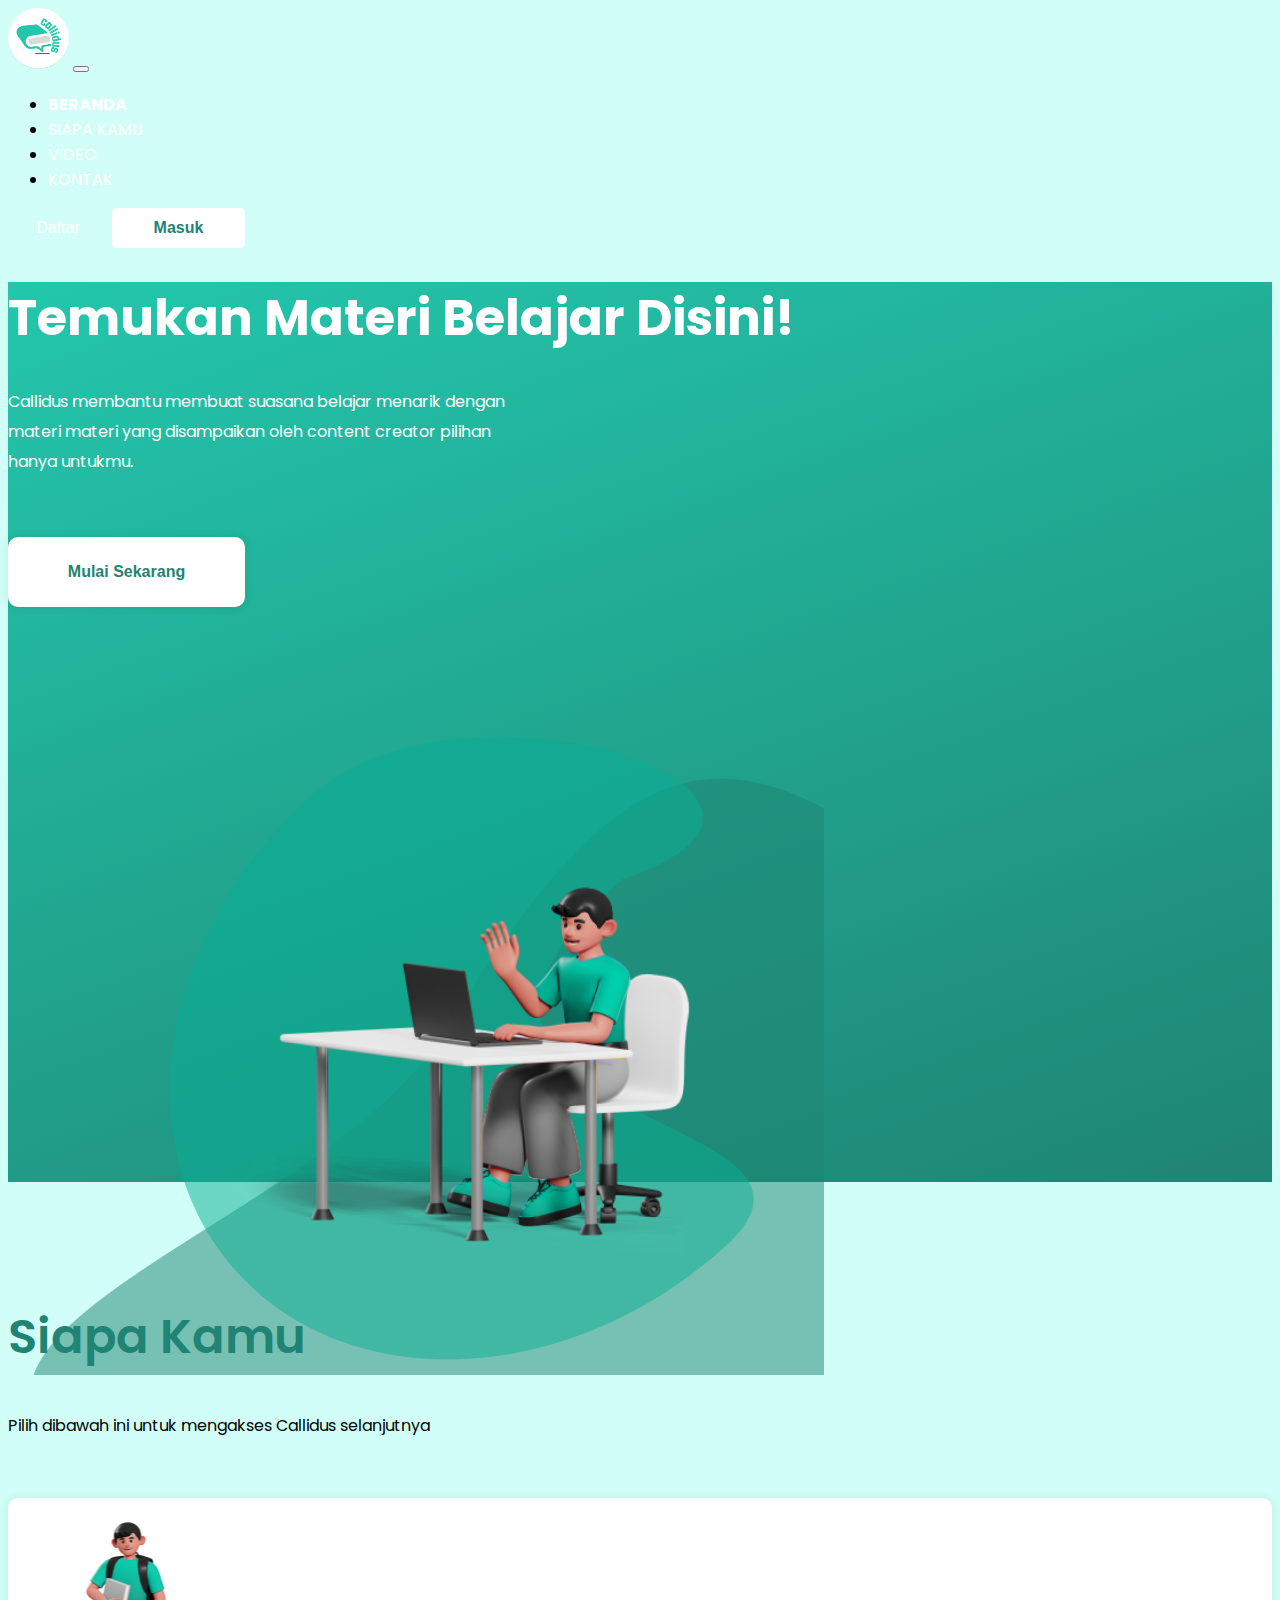
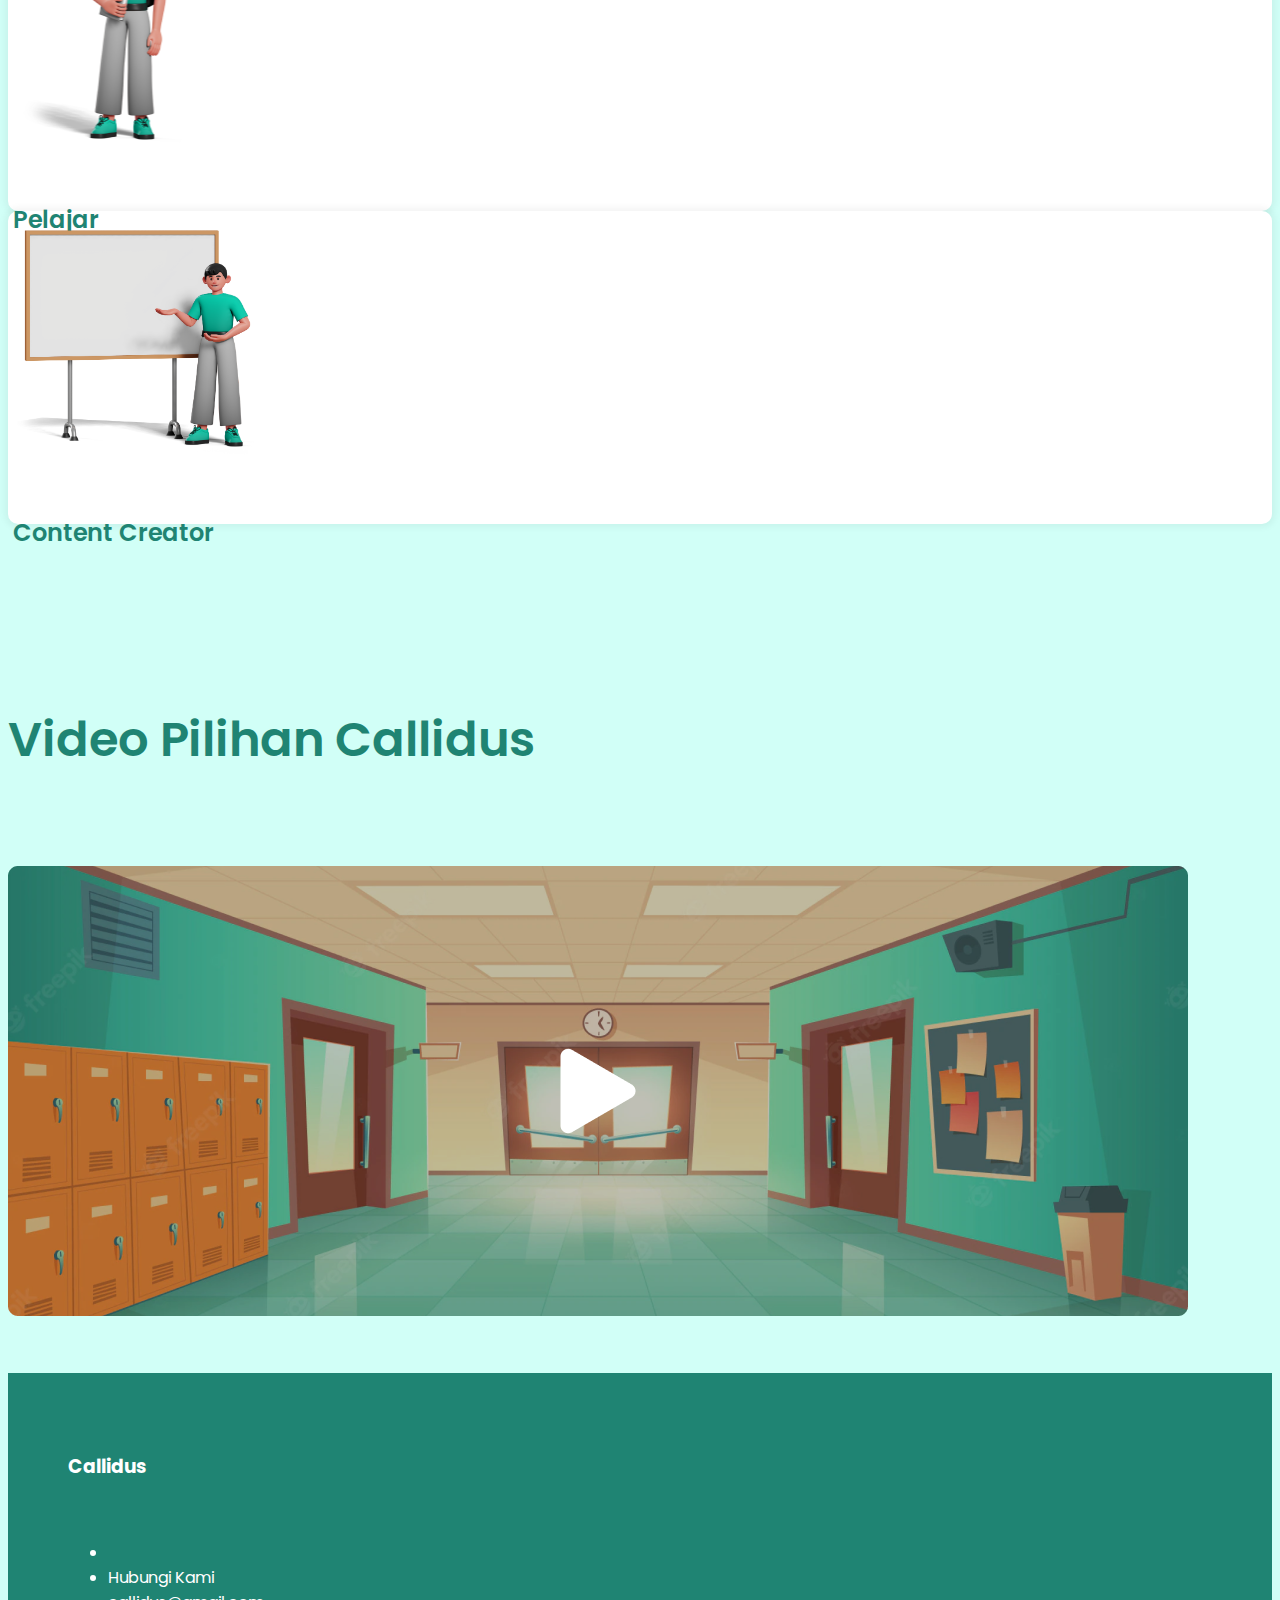
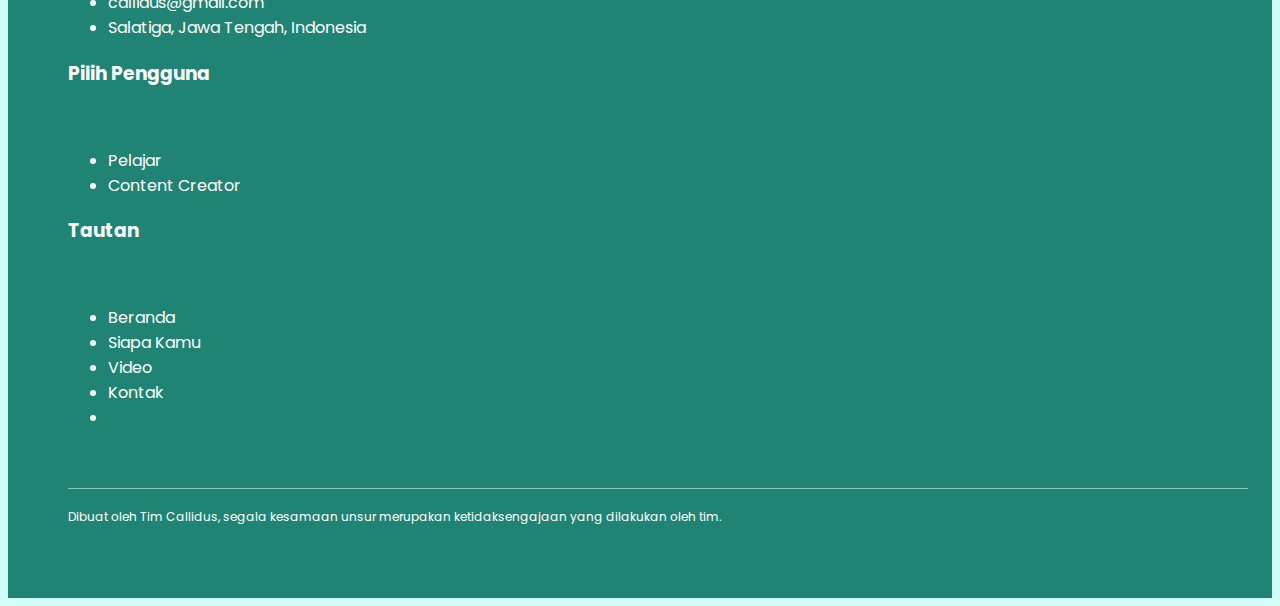
<file: index.html>
<!doctype html>
<html lang="en">
  <head>
    <!-- Required meta tags -->
    <meta charset="utf-8">
    <meta name="viewport" content="width=device-width, initial-scale=1">

    <!-- Bootstrap CSS -->
    <link href="https://cdn.jsdelivr.net/npm/bootstrap@5.0.2/dist/css/bootstrap.min.css" rel="stylesheet" integrity="sha384-EVSTQN3/azprG1Anm3QDgpJLIm9Nao0Yz1ztcQTwFspd3yD65VohhpuuCOmLASjC" crossorigin="anonymous">

    <!-- font -->
    <link rel="preconnect" href="https://fonts.googleapis.com">
    <link rel="preconnect" href="https://fonts.gstatic.com" crossorigin>
    <link href="https://fonts.googleapis.com/css2?family=Poppins:wght@400;500;600;700&display=swap" rel="stylesheet">
    <link rel="stylesheet" href="css/style.css">
    <link rel="stylesheet" href="css/responsive.css">

    <title>Callidus</title>

    <!-- icon -->
    <link rel="icon" href="scr/Callidus.png" type="image/x-icon">

  </head>
  <body>
    
    <!-- navbar -->
    <nav class="navbar navbar-expand-lg bg-transparent position-fixed w-100">
      <div class="container">
        <a class="navbar-brand" href="#">
          <img src="scr/Callidus.png" alt="" width="61" height="61">
        </a>
        <button class="navbar-toggler" type="button" data-bs-toggle="collapse" data-bs-target="#navbarNav" aria-controls="navbarNav" aria-expanded="false" aria-label="Toggle navigation">
          <span class="navbar-toggler-icon"></span>
        </button>
        <div class="collapse navbar-collapse" id="navbarNav">
          <ul class="navbar-nav mx-auto">
            <li class="nav- mx-2">
              <a class="nav-link active" aria-current="page" href="#">BERANDA</a>
            </li>
            <li class="nav- mx-2">
              <a class="nav-link" href="#">SIAPA KAMU</a>
            </li>
            <li class="nav- mx-2">
              <a class="nav-link" href="#">VIDEO</a>
            </li>
            <li class="nav- mx-2">
              <a class="nav-link" href="#">KONTAK</a>
            </li>
          </ul>    
          <div class="#">
            <button class="button-primary">Daftar</button>
            <button class="button-secondary">Masuk</button>
          </div>
        </div>
      </div>
    </nav>

    <!-- akhir navbar -->

    
    <!-- hero section -->
    <section id="hero">
      <div class="container h-100">
        <div class="row h-100">
          <div class="col-md-6 hero-tagline my-auto">
            <h1>Temukan Materi Belajar Disini!</h1>
            <p><span class="fw-bold">Callidus</span> membantu membuat suasana belajar menarik dengan materi materi yang disampaikan oleh content creator pilihan hanya untukmu.</p>
            <button class="button-lg-primary">Mulai Sekarang</button>
          </div>
        </div>

        <img src="scr/beranda.png" alt="" class="position-absolute end-0 bottom-0 top-0 img-hero" width="816" height="768">
      </div>
    </section>
    <!-- akhir hero section -->

    <!-- awal siapa kamu -->

    <section id="siapa_kamu">
      <div class="container">
        <div class="row">
          <div class="col-12 text-center">
            <h2>Siapa Kamu</h2>
            <span class="sub-title">Pilih dibawah ini untuk mengakses Callidus selanjutnya</span>
          </div>
        </div>
        <div class="row text-center card-pilihan ">
          <div class="col-md-1"></div>
          <div class="col-md-5">
            <div class="card-pelajar">
              <a href="pelajar.html">
              <div class="img">                
                <img src="scr/Pelajar.png" alt="" width="211" height="250">
              </div>
                <h4>Pelajar</h4>
              </a>
            </div>
          </div>
          <div class="col-md-5">
            <div class="card-cc">
              <div class="img">
                <img src="scr/Content Creator.png" alt="" width="250" height="250">
              </div>
              <h4>Content Creator</h4>
          </div>
          </div>
          <div class="col-md-1">   
          </div>
        </div>
      </div>
    </section>

    <!-- akhir siapa kamu -->

    <!-- awal video -->
    <section id="video">
      <div class="container">
        <div class="row">
          <div class="col-12 text-center">
            <h2>Video Pilihan Callidus</h2>
          </div>
        </div>
        <div class="row video_main pt-5">
          <img src="scr/video.png"alt="" >
        </div>
      </div>
    </section>
    <!-- akhir video -->

    <!-- awal footer -->
    <section id="footer">
      <div class="container">
        <div class="row">
          <div class="col-md-4">
            <!--Column1-->
              <h3>Callidus</h3>
              <br>
              <ul class="list-unstyled">
                <li><a href="#"></a></li>
                <li><a href="#">Hubungi Kami</a></li>
                <li><a href="#">callidus@gmail.com</a></li>
                <li><a href="#">Salatiga, Jawa Tengah, Indonesia</a></li>
              </ul>
          </div>
          <div class="col-md-4 ">
            <!--Column2-->
              <h3>Pilih Pengguna</h3>
              <br>
              <ul class="list-unstyled">
                <li><a href="#">Pelajar</a></li>
                <li><a href="#">Content Creator</a></li>
              </ul>
          </div>
          <div class="col-md-4 ">
            <!--Column3-->
              <h3>Tautan</h3>
              <br>
              <ul class="list-unstyled">
                <li><a href="#">Beranda</a></li>
                <li><a href="#">Siapa Kamu</a></li>
                <li><a href="#">Video</a></li>
                <li><a href="#">Kontak</a></li>
                <li>
                  <a href="#"></a>
                </li>
              </ul>
          </div>
        </div>
      <div class="row">
        <div class="col-md-12 copy text-center">
          <br>
          <img src="scr/line.png" alt="">
          <span class="bottom"><p class="text-center">Dibuat oleh Tim Callidus, segala kesamaan unsur merupakan ketidaksengajaan yang dilakukan oleh tim.</p></span>
        </div>
      </div>
      </div>
    </section>
    <!-- akhir footer -->


    <script src="js/script.js"></script>
    <!-- Option 1: Bootstrap Bundle with Popper -->
    <script src="https://cdn.jsdelivr.net/npm/bootstrap@5.0.2/dist/js/bootstrap.bundle.min.js" integrity="sha384-MrcW6ZMFYlzcLA8Nl+NtUVF0sA7MsXsP1UyJoMp4YLEuNSfAP+JcXn/tWtIaxVXM" crossorigin="anonymous"></script>

  </body>
</html>
</file>
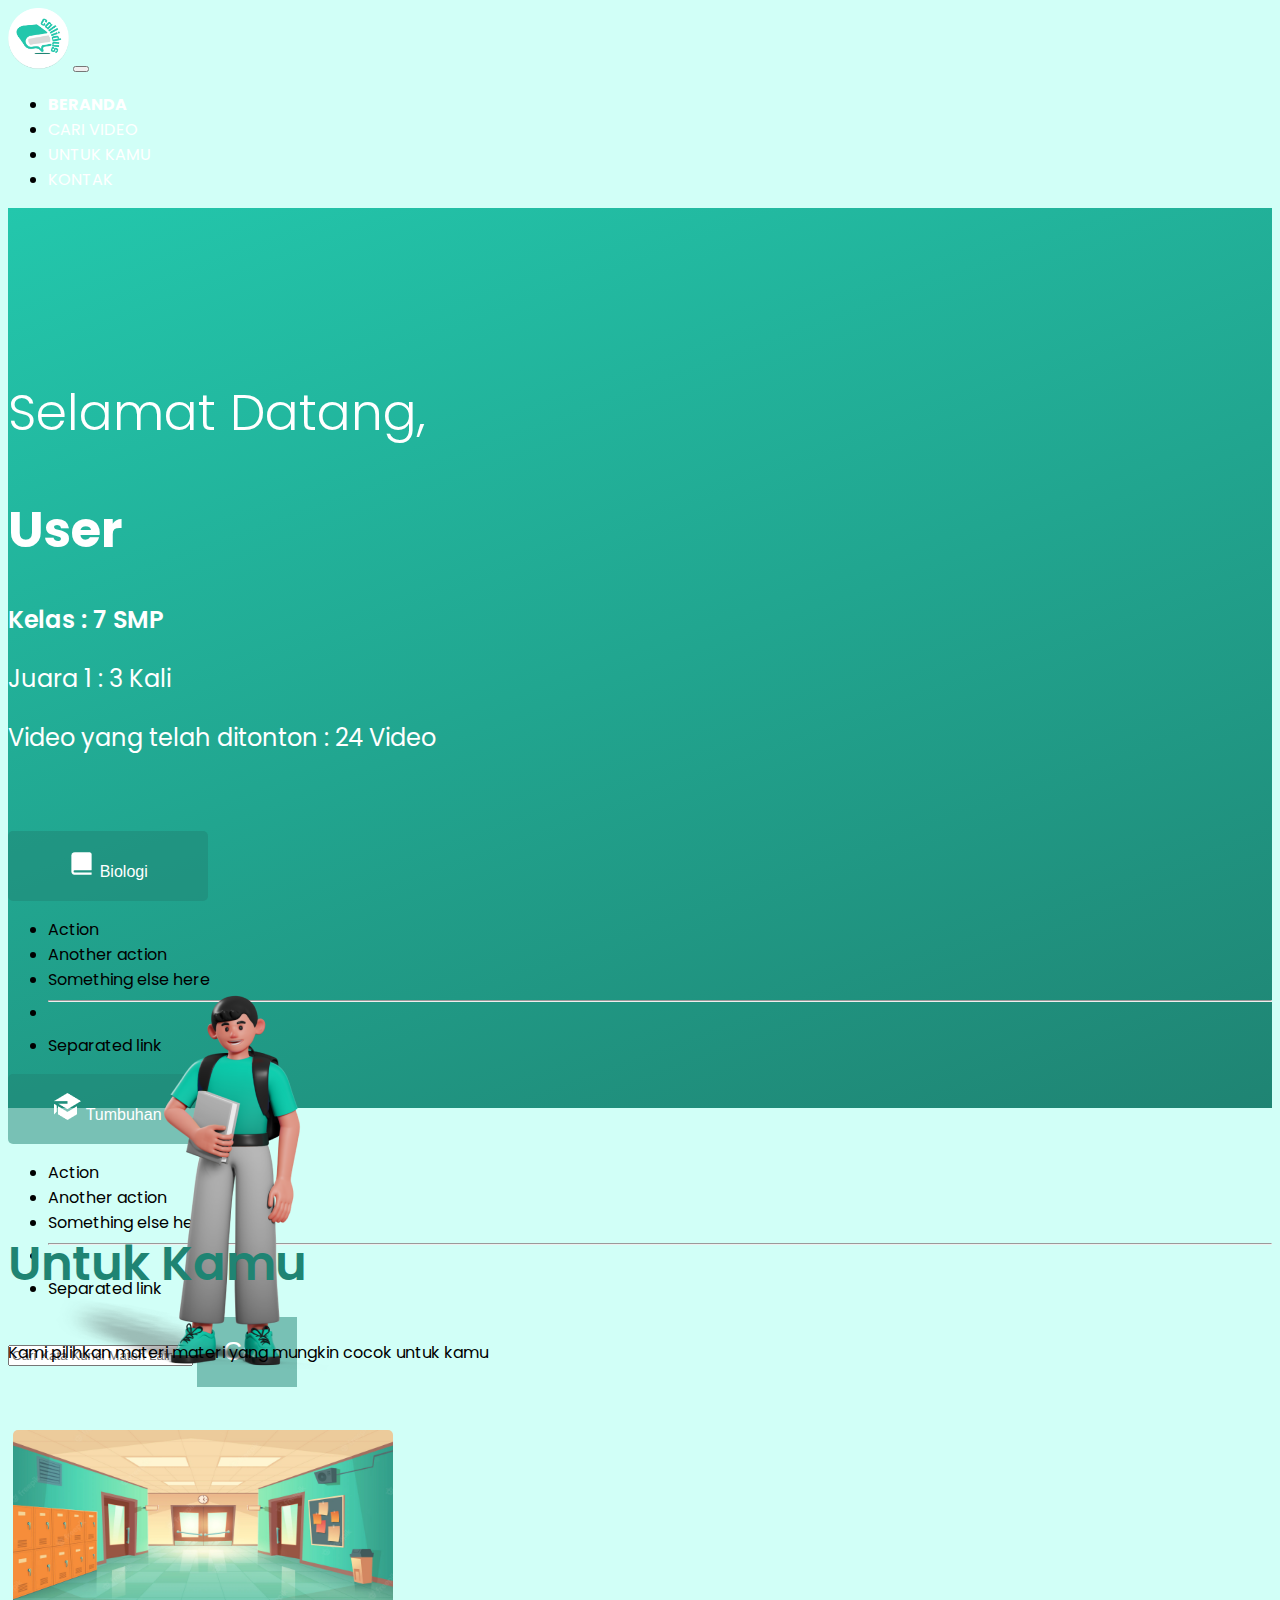
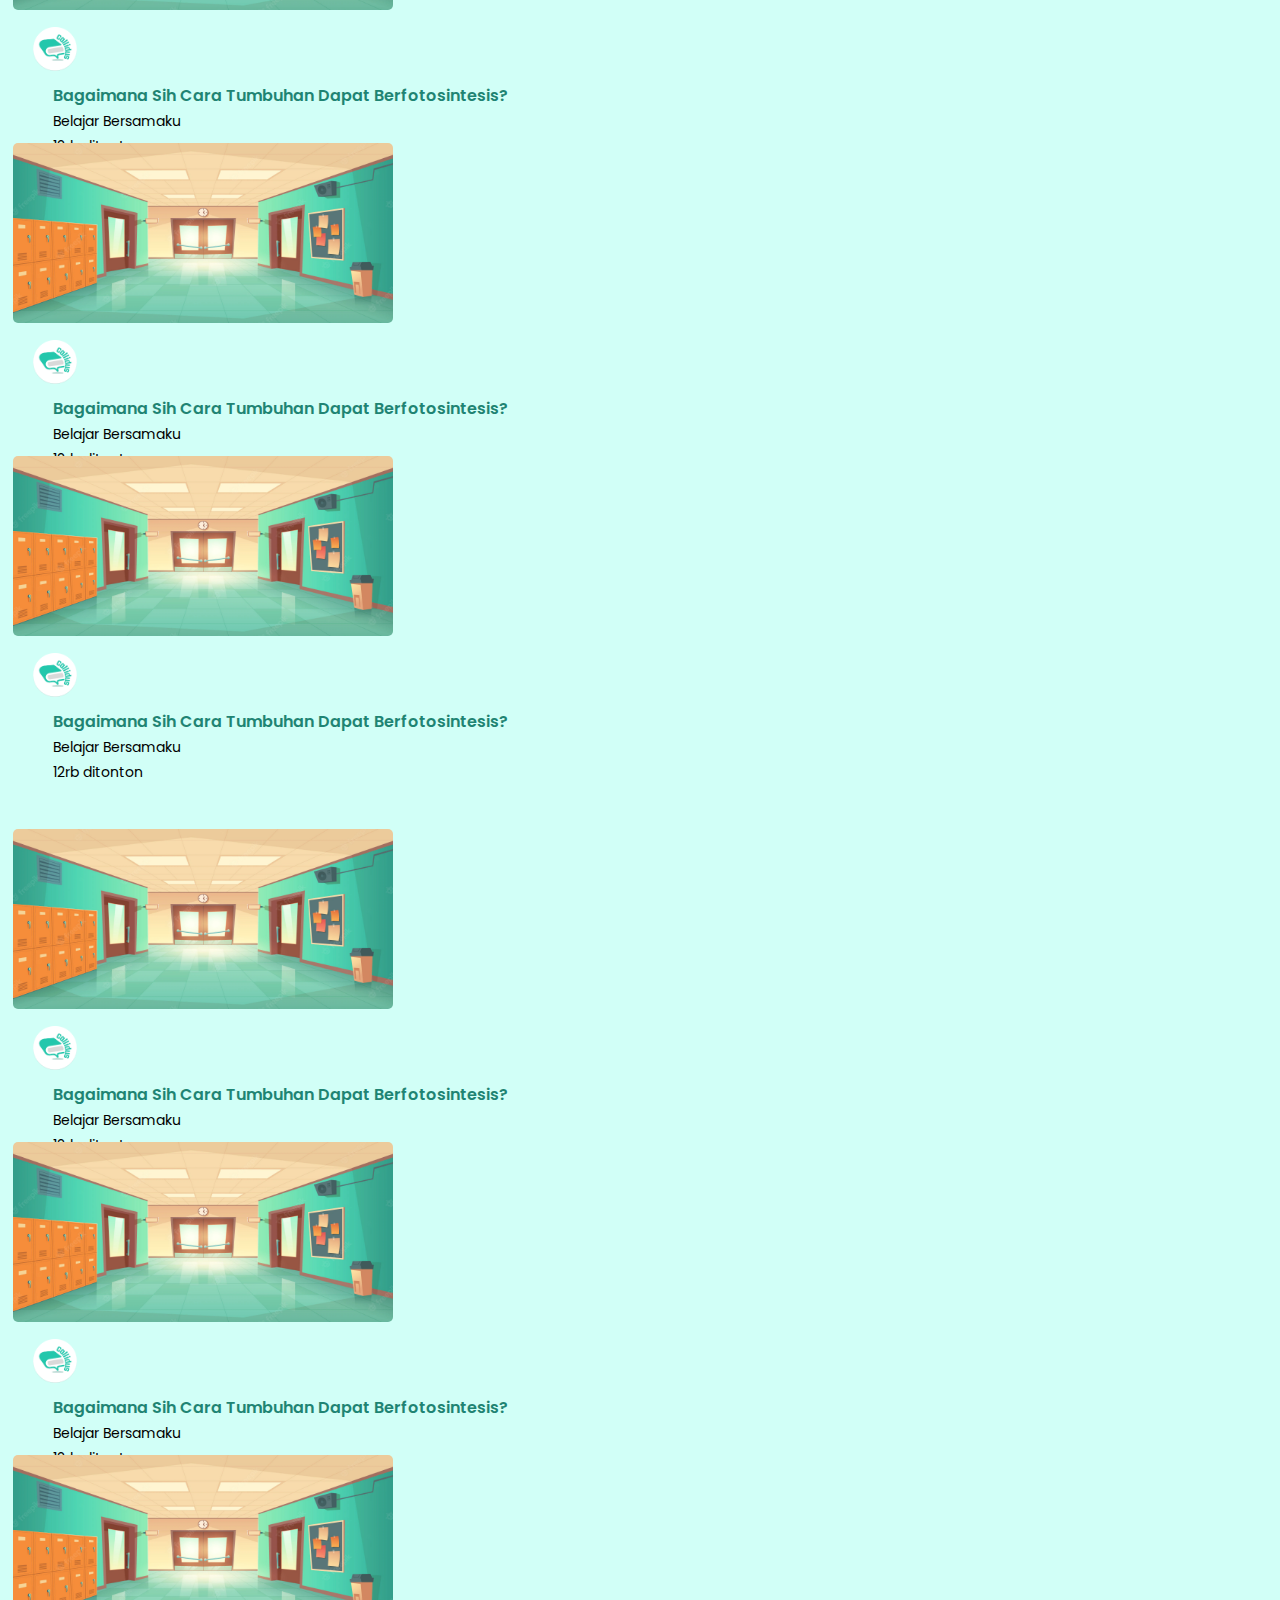
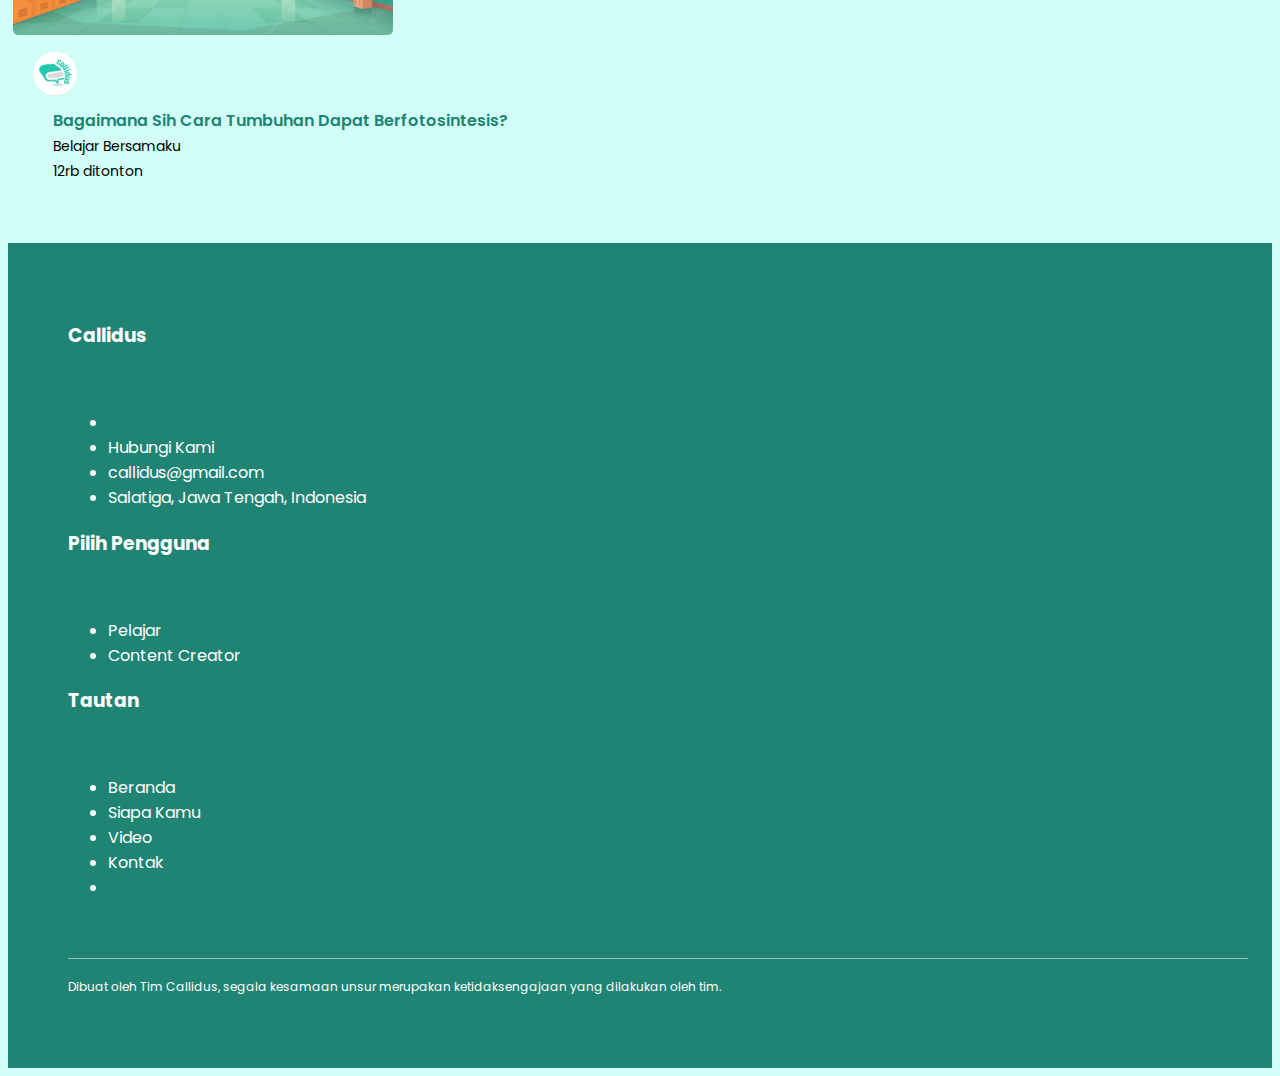
<file: pelajar.html>
<!doctype html>
<html lang="en">

<head>
  <!-- Required meta tags -->
  <meta charset="utf-8">
  <meta name="viewport" content="width=device-width, initial-scale=1">

  <!-- Bootstrap CSS -->
  <link href="https://cdn.jsdelivr.net/npm/bootstrap@5.0.2/dist/css/bootstrap.min.css" rel="stylesheet"
    integrity="sha384-EVSTQN3/azprG1Anm3QDgpJLIm9Nao0Yz1ztcQTwFspd3yD65VohhpuuCOmLASjC" crossorigin="anonymous">

  <!-- font -->
  <link rel="preconnect" href="https://fonts.googleapis.com">
  <link rel="preconnect" href="https://fonts.gstatic.com" crossorigin>
  <link href="https://fonts.googleapis.com/css2?family=Poppins:wght@400;500;600;700&display=swap" rel="stylesheet">
  <link rel="stylesheet" href="css/pelajar.css">
  <link rel="stylesheet" href="css/responsive.css">

  <title>Callidus</title>

  <!-- icon -->
  <link rel="icon" href="scr/Callidus.png" type="image/x-icon">

</head>

<body>

  <!-- navbar -->
  <nav class="navbar navbar-expand-lg  bg-transparent position-fixed w-100">
    <div class="container">
      <a class="navbar-brand" href="#">
        <img src="scr/Callidus.png" alt="" width="61" height="61">
      </a>
      <button class="navbar-toggler" type="button" data-bs-toggle="collapse" data-bs-target="#navbarNav"
        aria-controls="navbarNav" aria-expanded="false" aria-label="Toggle navigation">
        <span class="navbar-toggler-icon"></span>
      </button>
      <div class="collapse navbar-collapse" id="navbarNav">

        <ul class="navbar-nav mx-auto">
          <li class="nav- mx-2">
            <a class="nav-link active" aria-current="page" href="#">BERANDA</a>
          </li>
          <li class="nav- mx-2">
            <a class="nav-link" href="#">CARI VIDEO</a>
          </li>
          <li class="nav- mx-2">
            <a class="nav-link" href="#">UNTUK KAMU</a>
          </li>
          <li class="nav- mx-2">
            <a class="nav-link" href="#">KONTAK</a>
          </li>
        </ul>

      </div>
    </div>
  </nav>

  <!-- akhir navbar -->


  <!-- hero section -->
  <section id="hero">
    <div class="container h-100"><br><br><br><br><br>
      <div class="row h-100">
        <div class="col my-auto hero-tagline">
          <div class="col-md-6 hero-tagline my-auto">
            <h2>Selamat Datang,</h2>
            <h1>User</h1>
          </div>
          <p><span class="kelas">Kelas : 7 SMP</span></p>
          <p>Juara 1 : 3 Kali</p>
          <p>Video yang telah ditonton : 24 Video</p>
        </div>

        <!-- awal search bar -->
        <section id="search"><br><br><br>
          <div class="col-10 mx-auto h-200">
            <div class="input-group mb-3 input-cari">
              <button class="button-secondary dropdown-toggle" type="button" data-bs-toggle="dropdown"
                aria-expanded="false">
                <img src="scr/Icon/bab.png" alt="">
                Biologi</button>
              <ul class="dropdown-menu">
                <li><a class="dropdown-item" href="#">Action</a></li>
                <li><a class="dropdown-item" href="#">Another action</a></li>
                <li><a class="dropdown-item" href="#">Something else here</a></li>
                <li>
                  <hr class="dropdown-divider">
                </li>
                <li><a class="dropdown-item" href="#">Separated link</a></li>
              </ul>
              <button class="button-secondary dropdown-toggle" type="button" data-bs-toggle="dropdown"
                aria-expanded="false">
                <img src="scr/Icon/matkul.png" alt="">
                Tumbuhan</button>
              <ul class="dropdown-menu">
                <li><a class="dropdown-item" href="#">Action</a></li>
                <li><a class="dropdown-item" href="#">Another action</a></li>
                <li><a class="dropdown-item" href="#">Something else here</a></li>
                <li>
                  <hr class="dropdown-divider">
                </li>
                <li><a class="dropdown-item" href="#">Separated link</a></li>
              </ul>

              <input type="text" class="form-control" aria-label="Text input with dropdown button"
                placeholder="Cari Kata Kunci Materi Lainya">
              <button class="btn button-primary" type="button" id="button-addon2"><a
                  href="pelajar.html">Cari</a></button>
            </div>
          </div>
        </section>
        <!-- akhir search bar -->

      </div>

      <img src="scr/Pelajar2.png" alt="" class="position-absolute end-0 bottom-0 img-hero mx-auto "
        style="width:472px;height:686px;">
    </div>


  </section>
  <!-- akhir hero section -->

  <!-- awal untuk kamu -->

  <section id="untuk_kamu">
    <div class="container">
      <div class="row">
        <div class="col-12 text-center">
          <h2>Untuk Kamu</h2>
          <span class="sub-title">Kami pilihkan materi materi yang mungkin cocok untuk kamu</span>
        </div>
      </div>
      <div class="set_foto">
        <div class="row card-pilihan mx-auto">
          <div class="col-md-4">
            <div class="card-video">
              <div class="img text-center">
                <a href="pelajar2.html">
                  <img src="scr/Latar.webp" alt="" width="380" height="180">
                </a>
              </div>
              <div class="row konten_user">
                <div class="col-1">
                  <img src="scr/Callidus.png" alt="" width="44" height="44">
                </div>
                <div class="col desc">
                  <span class="judul">Bagaimana Sih Cara Tumbuhan Dapat Berfotosintesis?</span><br>
                  <span class="desk">Belajar Bersamaku<br>12rb ditonton</span>

                </div>
              </div>
            </div>
          </div>
          <div class="col-md-4">
            <div class="card-video">
              <div class="img text-center">
                <a href="pelajar2.html">
                  <img src="scr/Latar.webp" alt="" width="380" height="180">
                </a>
              </div>
              <div class="row konten_user">
                <div class="col-1">
                  <img src="scr/Callidus.png" alt="" width="44" height="44">
                </div>
                <div class="col desc">
                  <span class="judul">Bagaimana Sih Cara Tumbuhan Dapat Berfotosintesis?</span><br>
                  <span class="desk">Belajar Bersamaku<br>12rb ditonton</span>

                </div>
              </div>
            </div>
          </div>
          <div class="col-md-4">
            <div class="card-video">
              <div class="img text-center">
                <a href="pelajar2.html">
                  <img src="scr/Latar.webp" alt="" width="380" height="180">
                </a>
              </div>
              <div class="row konten_user">
                <div class="col-1">
                  <img src="scr/Callidus.png" alt="" width="44" height="44">
                </div>
                <div class="col desc">
                  <span class="judul">Bagaimana Sih Cara Tumbuhan Dapat Berfotosintesis?</span><br>
                  <span class="desk">Belajar Bersamaku<br>12rb ditonton</span>

                </div>
              </div>
            </div>
          </div>
        </div>
        <div class="row mx-auto">
          <div class="col-md-4">
            <div class="card-video">
              <div class="img text-center">
                <a href="pelajar2.html">
                  <img src="scr/Latar.webp" alt="" width="380" height="180">
                </a>
              </div>
              <div class="row konten_user">
                <div class="col-1">
                  <img src="scr/Callidus.png" alt="" width="44" height="44">
                </div>
                <div class="col desc">
                  <span class="judul">Bagaimana Sih Cara Tumbuhan Dapat Berfotosintesis?</span><br>
                  <span class="desk">Belajar Bersamaku<br>12rb ditonton</span>

                </div>
              </div>
            </div>
          </div>
          <div class="col-md-4">
            <div class="card-video">
              <div class="img text-center">
                <a href="pelajar2.html">
                  <img src="scr/Latar.webp" alt="" width="380" height="180">
                </a>
              </div>
              <div class="row konten_user">
                <div class="col-1">
                  <img src="scr/Callidus.png" alt="" width="44" height="44">
                </div>
                <div class="col desc">
                  <span class="judul">Bagaimana Sih Cara Tumbuhan Dapat Berfotosintesis?</span><br>
                  <span class="desk">Belajar Bersamaku<br>12rb ditonton</span>

                </div>
              </div>
            </div>
          </div>
          <div class="col-md-4">
            <div class="card-video">
              <div class="img text-center">
                <a href="pelajar2.html">
                  <img src="scr/Latar.webp" alt="" width="380" height="180">
                </a>
              </div>
              <div class="row konten_user">
                <div class="col-1">
                  <img src="scr/Callidus.png" alt="" width="44" height="44">
                </div>
                <div class="col desc">
                  <span class="judul">Bagaimana Sih Cara Tumbuhan Dapat Berfotosintesis?</span><br>
                  <span class="desk">Belajar Bersamaku<br>12rb ditonton</span>

                </div>
              </div>
            </div>
          </div>
        </div>
      </div>
    </div>
    </div>
  </section>

  <!-- akhir untuk kamu -->


  <!-- awal footer -->
  <section id="footer">
    <div class="container">
      <div class="row">
        <div class="col-md-4">
          <!--Column1-->
          <h3>Callidus</h3>
          <br>
          <ul class="list-unstyled">
            <li><a href="#"></a></li>
            <li><a href="#">Hubungi Kami</a></li>
            <li><a href="#">callidus@gmail.com</a></li>
            <li><a href="#">Salatiga, Jawa Tengah, Indonesia</a></li>
          </ul>
        </div>
        <div class="col-md-4 ">
          <!--Column2-->
          <h3>Pilih Pengguna</h3>
          <br>
          <ul class="list-unstyled">
            <li><a href="#">Pelajar</a></li>
            <li><a href="#">Content Creator</a></li>
          </ul>
        </div>
        <div class="col-md-4 ">
          <!--Column3-->
          <h3>Tautan</h3>
          <br>
          <ul class="list-unstyled">
            <li><a href="#">Beranda</a></li>
            <li><a href="#">Siapa Kamu</a></li>
            <li><a href="#">Video</a></li>
            <li><a href="#">Kontak</a></li>
            <li>
              <a href="#"></a>
            </li>
          </ul>
        </div>
      </div>
      <div class="row">
        <div class="col-md-12 copy text-center">
          <br>
          <img src="scr/line.png" alt="">
          <span class="bottom">
            <p class="text-center">Dibuat oleh Tim Callidus, segala kesamaan unsur merupakan ketidaksengajaan yang
              dilakukan oleh tim.</p>
          </span>
        </div>
      </div>
    </div>
  </section>
  <!-- akhir footer -->

  <script src="js/script.js"></script>
  <!-- Option 1: Bootstrap Bundle with Popper -->
  <script src="https://cdn.jsdelivr.net/npm/bootstrap@5.0.2/dist/js/bootstrap.bundle.min.js"
    integrity="sha384-MrcW6ZMFYlzcLA8Nl+NtUVF0sA7MsXsP1UyJoMp4YLEuNSfAP+JcXn/tWtIaxVXM"
    crossorigin="anonymous"></script>

</body>

</html>
</file>
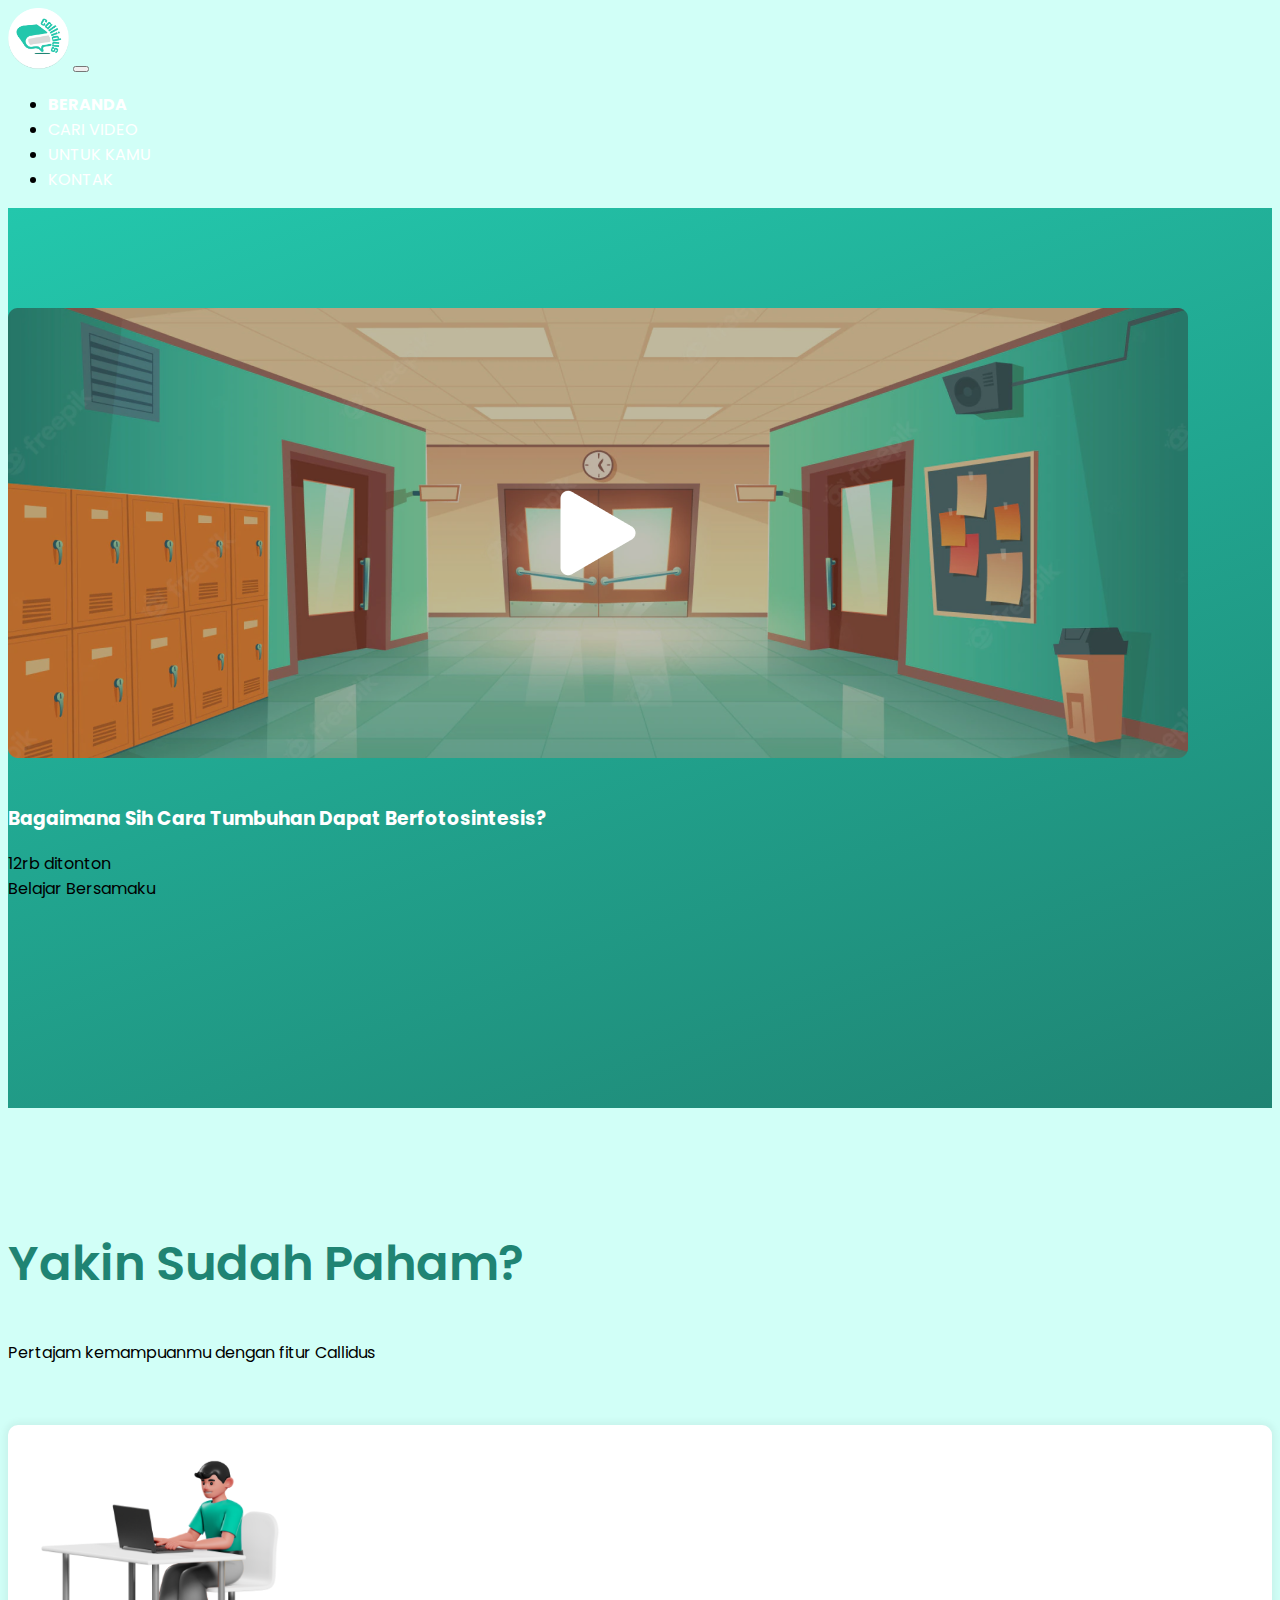
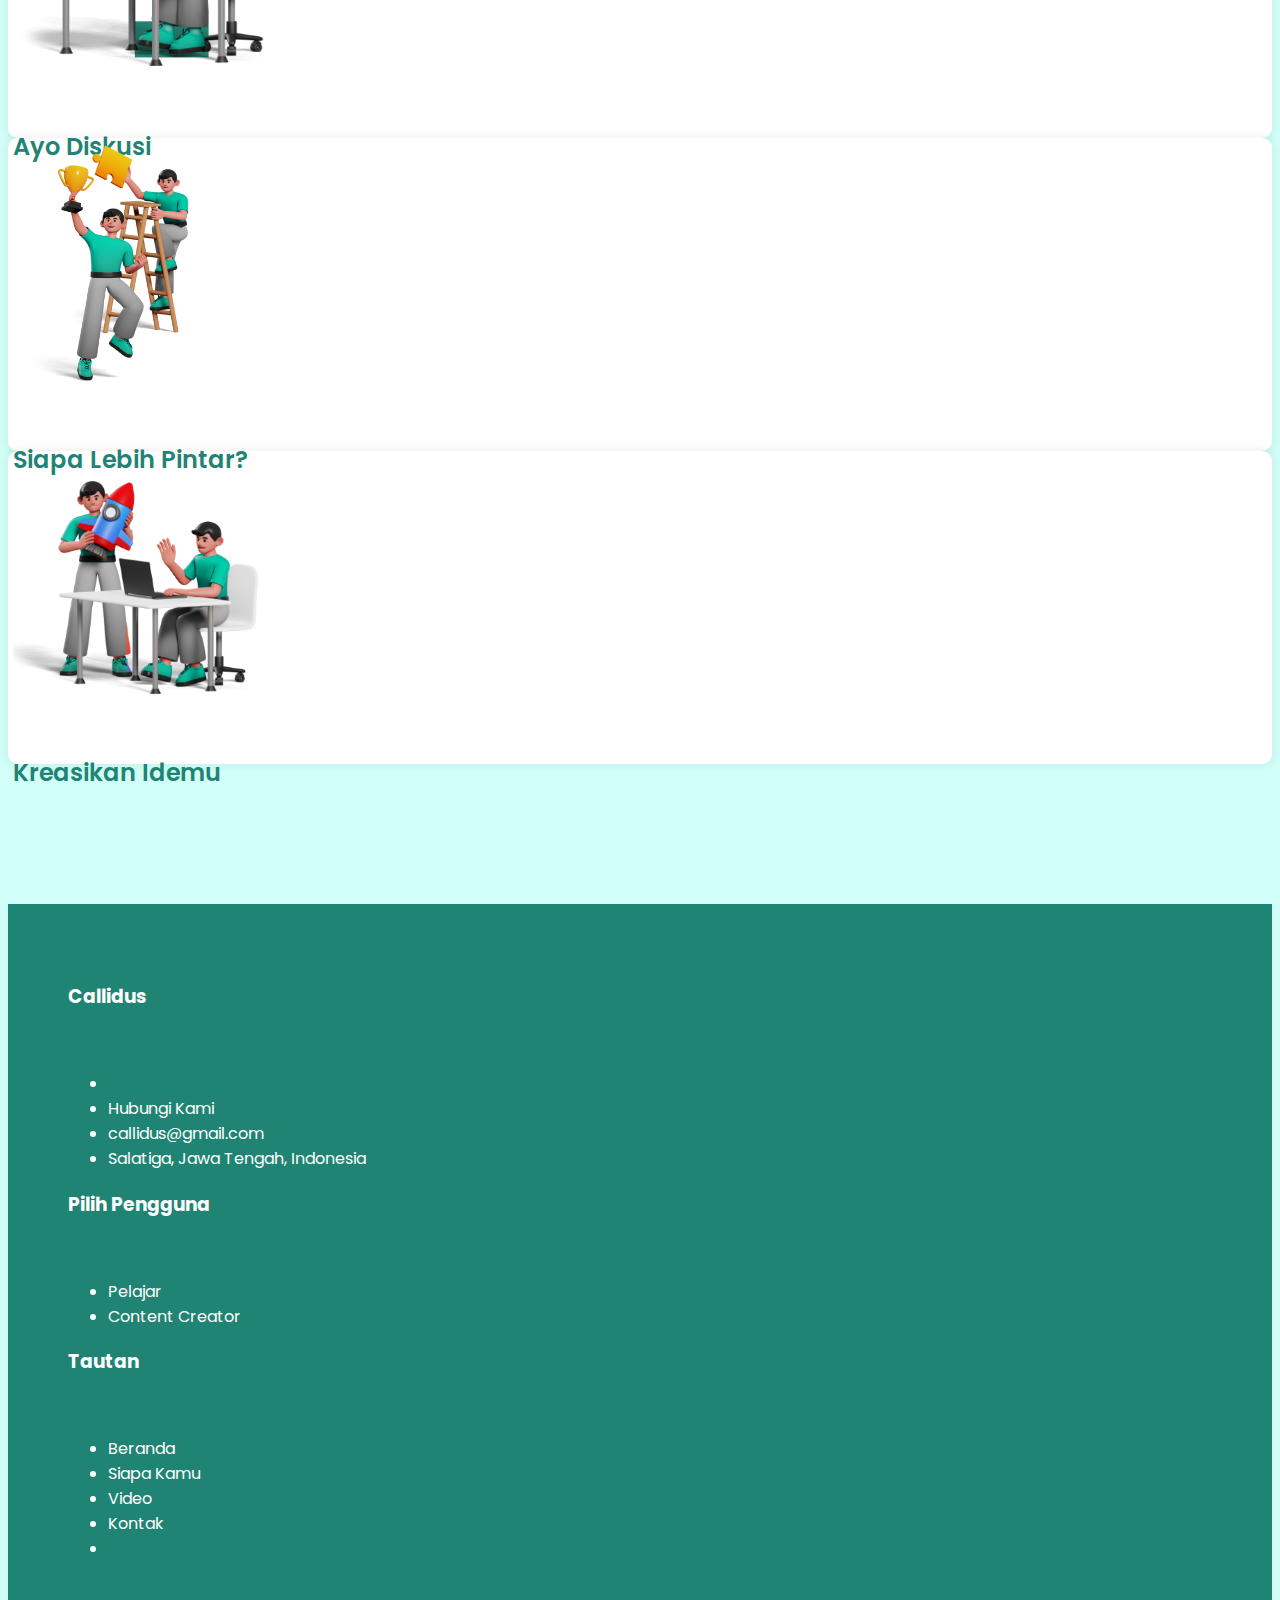
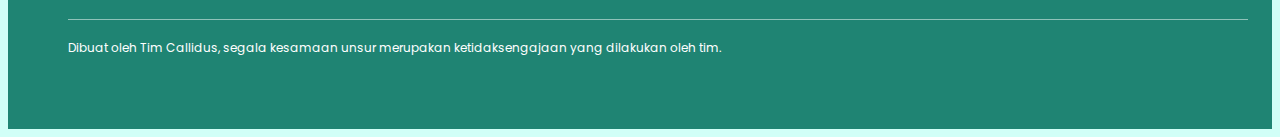
<file: pelajar2.html>
<!doctype html>
<html lang="en">
  <head>
    <!-- Required meta tags -->
    <meta charset="utf-8">
    <meta name="viewport" content="width=device-width, initial-scale=1">

    <!-- Bootstrap CSS -->
    <link href="https://cdn.jsdelivr.net/npm/bootstrap@5.0.2/dist/css/bootstrap.min.css" rel="stylesheet" integrity="sha384-EVSTQN3/azprG1Anm3QDgpJLIm9Nao0Yz1ztcQTwFspd3yD65VohhpuuCOmLASjC" crossorigin="anonymous">

    <!-- font -->
    <link rel="preconnect" href="https://fonts.googleapis.com">
    <link rel="preconnect" href="https://fonts.gstatic.com" crossorigin>
    <link href="https://fonts.googleapis.com/css2?family=Poppins:wght@400;500;600;700&display=swap" rel="stylesheet">
    <link rel="stylesheet" href="css/pelajar2.css">
    <link rel="stylesheet" href="css/responsive.css">

    <title>Callidus</title>

    <!-- icon -->
    <link rel="icon" href="scr/Callidus.png" type="image/x-icon">

  </head>
  <body>
    
    <!-- navbar -->
    <nav class="navbar navbar-expand-lg bg-transparent position-fixed w-100">
      <div class="container">
        <a class="navbar-brand" href="#">
          <img src="scr/Callidus.png" alt="" width="61" height="61">
        </a>
        <button class="navbar-toggler" type="button" data-bs-toggle="collapse" data-bs-target="#navbarNav" aria-controls="navbarNav" aria-expanded="false" aria-label="Toggle navigation">
          <span class="navbar-toggler-icon"></span>
        </button>
        <div class="collapse navbar-collapse" id="navbarNav">

          <ul class="navbar-nav mx-auto">
            <li class="nav- mx-2">
              <a class="nav-link active" aria-current="page" href="#">BERANDA</a>
            </li>
            <li class="nav- mx-2">
              <a class="nav-link" href="#">CARI VIDEO</a>
            </li>
            <li class="nav- mx-2">
              <a class="nav-link" href="#">UNTUK KAMU</a>
            </li>
            <li class="nav- mx-2">
              <a class="nav-link" href="#">KONTAK</a>
            </li>
          </ul>
          
        </div>
      </div>
    </nav>

    <!-- akhir navbar -->

    
    <!-- hero section -->
    <section id="hero">
        <div class="container video2">
            <div class="row video_main pt-5">
                <img src="scr/video.png"alt="" >
            </div>
            <div class="row">
                <h3>Bagaimana Sih Cara Tumbuhan Dapat Berfotosintesis?</h3>
                <p>12rb ditonton<br><span class="fw-bold">Belajar Bersamaku</span></p>
            </div>
        </div>


    </section>
    <!-- akhir hero section -->

    <!-- awal yakin sudah paham -->

    <section id="siapa_kamu">
        <div class="container">
          <div class="row">
            <div class="col-12 text-center">
              <h2>Yakin Sudah Paham?</h2>
              <span class="sub-title">Pertajam kemampuanmu dengan fitur Callidus</span>
            </div>
          </div>
          <div class="row text-center card-pilihan ">
            <div class="col-md-4">
              <div class="card-pelajar">
                <a href="pelajar.html">
                <div class="img">                
                  <img src="scr/Ayo Diskusi.png" alt="" width="287.8" height="250">
                </div>
                  <h4>Ayo Diskusi</h4>
                </a>
              </div>
            </div>
            <div class="col-md-4">
              <div class="card-cc">
                <div class="img">
                  <img src="scr/Siapa Lebih Pintar.png" alt="" width="185.04" height="250">
                </div>
                <h4>Siapa Lebih Pintar?</h4>
            </div>
            </div>
            <div class="col-md-4">
                <div class="card-cc">
                  <div class="img">
                    <img src="scr/Kreasikan Idemu.png" alt="" width="266.09" height="250">
                  </div>
                  <h4>Kreasikan Idemu</h4>
              </div>
              </div>
            </div>
          </div>
        </div>
      </section>

    <!-- akhir yakin sudah paham -->


    <!-- awal footer -->
    <section id="footer">
      <div class="container">
        <div class="row">
          <div class="col-md-4">
            <!--Column1-->
              <h3>Callidus</h3>
              <br>
              <ul class="list-unstyled">
                <li><a href="#"></a></li>
                <li><a href="#">Hubungi Kami</a></li>
                <li><a href="#">callidus@gmail.com</a></li>
                <li><a href="#">Salatiga, Jawa Tengah, Indonesia</a></li>
              </ul>
          </div>
          <div class="col-md-4 ">
            <!--Column2-->
              <h3>Pilih Pengguna</h3>
              <br>
              <ul class="list-unstyled">
                <li><a href="#">Pelajar</a></li>
                <li><a href="#">Content Creator</a></li>
              </ul>
          </div>
          <div class="col-md-4 ">
            <!--Column3-->
              <h3>Tautan</h3>
              <br>
              <ul class="list-unstyled">
                <li><a href="#">Beranda</a></li>
                <li><a href="#">Siapa Kamu</a></li>
                <li><a href="#">Video</a></li>
                <li><a href="#">Kontak</a></li>
                <li>
                  <a href="#"></a>
                </li>
              </ul>
          </div>
        </div>
      <div class="row">
        <div class="col-md-12 copy text-center">
          <br>
          <img src="scr/line.png" alt="">
          <span class="bottom"><p class="text-center">Dibuat oleh Tim Callidus, segala kesamaan unsur merupakan ketidaksengajaan yang dilakukan oleh tim.</p></span>
        </div>
      </div>
      </div>
    </section>
    <!-- akhir footer -->

    <script src="js/script.js"></script>
    <!-- Option 1: Bootstrap Bundle with Popper -->
    <script src="https://cdn.jsdelivr.net/npm/bootstrap@5.0.2/dist/js/bootstrap.bundle.min.js" integrity="sha384-MrcW6ZMFYlzcLA8Nl+NtUVF0sA7MsXsP1UyJoMp4YLEuNSfAP+JcXn/tWtIaxVXM" crossorigin="anonymous"></script>

  </body>
</html>
</file>
<file: css/style.css>
:root {
  --pr-color: #1f8473;
}

body {
  font-family: "Poppins", sans-serif;
  background-color: #d1fff7;
}

/* navbar */

.nav-color {
  background-color: #1f8473;
  transition: all ease-in-out 0.3s;
}

.bg-transparent {
  transition: all ease-in-out 0.3s;
}

.navbar {
  z-index: 3;
}

.nav-link {
  font-size: 16px;
  color: #fff;
}

.nav-link:hover {
  color: #bafbf0;
}

.nav-link.active {
  font-weight: 700;
}

.button-primary {
  width: 100px;
  height: 40px;
  background-color: transparent;
  color: #fff;
  border: none;
  font-size: 16px;
  font-weight: 400;
}

.button-secondary {
  width: 133px;
  height: 40px;
  background-color: #fff;
  color: var(--pr-color);
  border: none;
  font-size: 16px;
  font-weight: 700;

  border-radius: 5px;
}

/* hero */

#hero {
  background: linear-gradient(160deg, #23c7ac, #1f8473);
  height: 100vh;
  width: 100%;
}

.img-hero {
  height: 100%;
  z-index: 1;
}

.hero-tagline h1 {
  color: #fff;
  font-weight: 700;
  font-size: 50px;
  line-height: 72px;
}

.hero-tagline p {
  color: #fff;
  font-size: 16px;
  margin-bottom: 60px;
  margon-top: 20px;
  line-height: 30px;
  width: 500px;
}

.button-lg-primary {
  width: 237px;
  height: 70px;
  border: none;
  border-radius: 10px;
  font-size: 16px;
  font-weight: 700;
  color: #1f8473;
  background-color: #fff;
  box-shadow: 0 0 7px 3px rgba(0, 0, 0, 0.05);
  transition: all 0.2s ease-in;
}
.button-lg-primary:hover {
  width: 237px;
  height: 70px;
  border: none;
  border-radius: 10px;
  font-size: 16px;
  font-weight: 700;
  color: #fff;
  background: linear-gradient(160deg, #23c7ac, #155c50);
  box-shadow: 0 0 7px 3px rgba(0, 0, 0, 0.05);
  transition: all 0.2s ease-in;
}

/* siapa kamu */

#siapa_kamu {
  padding: 80px 0;
}

h2 {
  font-weight: 600;
  font-size: 48px;
  color: #1f8473;
}

.sub-title {
  font-size: 16px;
  color: #000;
}

.card-pilihan {
  padding: 60px 0;
}

/* before hover */
.card-pelajar {
  width: 100%;
  height: 313px;
  border-radius: 10px;
  background-color: #fff;
  box-shadow: 0 0 7px 3px rgba(0, 0, 0, 0.05);
  color: #1f8473;
  transition: all 0.2s ease-in;
}
.card-pelajar h4 {
  padding: 5px;
  font-weight: 600;
  font-size: 24px;
}
.card-pelajar img {
  padding: 5px;
}
.card-cc {
  width: 100%;
  height: 313px;
  border-radius: 10px;
  background-color: #fff;
  box-shadow: 0 0 7px 3px rgba(0, 0, 0, 0.05);
  color: #1f8473;
  transition: all 0.2s ease-in;
}
.card-cc h4 {
  padding: 5px;
  font-weight: 600;
  font-size: 24px;
}
.card-cc img {
  padding: 5px;
}

/* hover */
.card-pelajar:hover {
  width: 100%;
  height: 313px;
  border-radius: 10px;
  background: linear-gradient(160deg, #23c7ac, #1f8473);
  box-shadow: 0 0 7px 3px rgba(0, 0, 0, 0.05);
  color: #fff;
  transition: all 0.2s ease-in;
}
.card-cc:hover {
  width: 100%;
  height: 313px;
  border-radius: 10px;
  background: linear-gradient(160deg, #23c7ac, #1f8473);
  box-shadow: 0 0 7px 3px rgba(0, 0, 0, 0.05);
  color: #fff;
  transition: all 0.2s ease-in;
}

/* video */
.video_main {
  padding: 50px 0;
}

/* footer */
#footer {
  background-color: #1f8473;
  padding: 60px;
  color: #fff;
}
.bottom {
  font-size: 12px;
}

/* disable href */
a,
a:hover,
a:focus,
a:active {
  text-decoration: none;
  color: inherit;
}
</file>
<file: css/responsive.css>
@media screen and (max-width: 922px) {
}
</file>
<file: css/pelajar.css>
:root {
  --pr-color: #1f8473;
}

body {
  font-family: "Poppins", sans-serif;
  background-color: #d1fff7;
}

/* navbar */
.navbar {
  z-index: 3;
}

.nav-color {
  background-color: #1f8473;
  transition: all ease-in-out 0.3s;
}

.bg-transparent {
  transition: all ease-in-out 0.3s;
}

.nav-link {
  font-size: 16px;
  color: #fff;
}
.nav-link:hover {
  color: #bafbf0;
}
.nav-link.active {
  font-weight: 700;
}

.button-primary {
  width: 100px;
  height: 40px;
  background-color: transparent;
  color: #000;
  border: none;
  font-size: 16px;
  font-weight: 400;
}

.button-secondary {
  width: 133px;
  height: 40px;
  background-color: #fff;
  color: var(--pr-color);
  border: none;
  font-size: 16px;
  font-weight: 700;

  border-radius: 5px;
}

/* hero */

#hero {
  background: linear-gradient(160deg, #23c7ac, #1f8473);
  height: 100vh;
  width: 100%;
}

.img-hero {
  height: 100%;
  z-index: 1;
}

.hero-tagline h1 {
  color: #fff;
  font-weight: 700;
  font-size: 50px;
}
.hero-tagline h2 {
  color: #fff;
  font-weight: 300;
  font-size: 50px;
}

.hero-tagline p {
  color: #fff;
  font-size: 24px;
  margin-bottom: 1px;
}

.kelas {
  color: #fff;
  font-size: 24px;
  margin-bottom: 1px;
  font-weight: 600;
}

.button-lg-primary {
  width: 237px;
  height: 70px;
  border: none;
  border-radius: 10px;
  font-size: 16px;
  font-weight: 700;
  color: #1f8473;
  background-color: #fff;
  box-shadow: 0 0 7px 3px rgba(0, 0, 0, 0.05);
  transition: all 0.2s ease-in;
}
.button-lg-primary:hover {
  width: 237px;
  height: 70px;
  border: none;
  border-radius: 10px;
  font-size: 16px;
  font-weight: 700;
  color: #fff;
  background: linear-gradient(160deg, #23c7ac, #155c50);
  box-shadow: 0 0 7px 3px rgba(0, 0, 0, 0.05);
  transition: all 0.2s ease-in;
}

/* siapa kamu */

#untuk_kamu {
  padding: 80px 0;
}

h2 {
  font-weight: 600;
  font-size: 48px;
  color: #1f8473;
}

.sub-title {
  font-size: 16px;
  color: #000;
}

.card-pilihan {
  padding: 60px 0;
}

.set_foto img {
  border-radius: 10px;
}

/* before hover */
.card-video {
  width: 100%;
  height: 0px;
  border-radius: 5px;
  height: 313px;
  background-color: rgba(0, 0, 0, 0);
  color: #1f8473;
  transition: all 0.2s ease-in;
}

.card-video img {
  padding: 5px;
}

.card-video p {
  font-weight: 600;
}

.card-video .konten_user {
  padding-left: 20px;
}

.card-video .desc {
  padding-left: 25px;
}

.card-video .judul {
  font-weight: 600;
  font-size: 16px;
}

.card-video .desk {
  font-size: 14px;
  height: 18px;
  color: #000;
}

/* video */
.video_main {
  padding: 50px 0;
}

/* footer */
#footer {
  background-color: #1f8473;
  padding: 60px;
  color: #fff;
}
.bottom {
  font-size: 12px;
}

/* disable href */
a,
a:hover,
a:focus,
a:active {
  text-decoration: none;
  color: inherit;
}

/* CARI */

.input-cari {
  height: 70px;
}

.input-cari:focus {
  border: none;
}

.input-cari .button-secondary {
  width: 200px;
  height: 70px;
  background-color: rgba(31, 132, 115, 0.5);
  color: #fff;
  font-size: 16px;
  font-weight: 500;
}

.input-cari .button-primary {
  height: 70px;
  background-color: rgba(31, 132, 115, 0.5);
  color: #fff;
  border: none;
  font-size: 26px;
  font-weight: 500;
}
</file>
<file: css/pelajar2.css>
:root {
  --pr-color: #1f8473;
}

body {
  font-family: "Poppins", sans-serif;
  background-color: #d1fff7;
}

/* navbar */
.navbar {
  z-index: 3;
}

.nav-color {
  background-color: #1f8473;
  transition: all ease-in-out 0.3s;
}

.bg-transparent {
  transition: all ease-in-out 0.3s;
}
.nav-link {
  font-size: 16px;
  color: #fff;
}
.nav-link:hover {
  color: #bafbf0;
}

.nav-link.active {
  font-weight: 700;
}

.button-primary {
  width: 100px;
  height: 40px;
  background-color: transparent;
  color: #000;
  border: none;
  font-size: 16px;
  font-weight: 400;
}

.button-secondary {
  width: 133px;
  height: 40px;
  background-color: #fff;
  color: var(--pr-color);
  border: none;
  font-size: 16px;
  font-weight: 700;

  border-radius: 5px;
}

/* siapa kamu */

#siapa_kamu {
  padding: 80px 0;
}

h2 {
  font-weight: 600;
  font-size: 48px;
  color: #1f8473;
}

.sub-title {
  font-size: 16px;
  color: #000;
}

.card-pilihan {
  padding: 60px 0;
}

/* before hover */
.card-pelajar {
  width: 100%;
  height: 313px;
  border-radius: 10px;
  background-color: #fff;
  box-shadow: 0 0 7px 3px rgba(0, 0, 0, 0.05);
  color: #1f8473;
  transition: all 0.2s ease-in;
}
.card-pelajar h4 {
  padding: 5px;
  font-weight: 600;
  font-size: 24px;
}
.card-pelajar img {
  padding: 5px;
}
.card-cc {
  width: 100%;
  height: 313px;
  border-radius: 10px;
  background-color: #fff;
  box-shadow: 0 0 7px 3px rgba(0, 0, 0, 0.05);
  color: #1f8473;
  transition: all 0.2s ease-in;
}
.card-cc h4 {
  padding: 5px;
  font-weight: 600;
  font-size: 24px;
}
.card-cc img {
  padding: 5px;
}

/* hover */
.card-pelajar:hover {
  width: 100%;
  height: 313px;
  border-radius: 10px;
  background: linear-gradient(160deg, #23c7ac, #1f8473);
  box-shadow: 0 0 7px 3px rgba(0, 0, 0, 0.05);
  color: #fff;
  transition: all 0.2s ease-in;
}
.card-cc:hover {
  width: 100%;
  height: 313px;
  border-radius: 10px;
  background: linear-gradient(160deg, #23c7ac, #1f8473);
  box-shadow: 0 0 7px 3px rgba(0, 0, 0, 0.05);
  color: #fff;
  transition: all 0.2s ease-in;
}

/* video */
.video_main {
  padding-top: 50px 0;
}

/* footer */
#footer {
  background-color: #1f8473;
  padding: 60px;
  color: #fff;
}
.bottom {
  font-size: 12px;
}

/* disable href */
a,
a:hover,
a:focus,
a:active {
  text-decoration: none;
  color: inherit;
}
:root {
  --pr-color: #1f8473;
}

/* navbar */
.navbar {
  z-index: 3;
}

.nav-link {
  font-size: 16px;
}

.nav-link.active {
  font-weight: 700;
}

.button-primary {
  width: 100px;
  height: 40px;
  background-color: transparent;
  color: #000;
  border: none;
  font-size: 16px;
  font-weight: 400;
}

.button-secondary {
  width: 133px;
  height: 40px;
  background-color: #fff;
  color: var(--pr-color);
  border: none;
  font-size: 16px;
  font-weight: 700;

  border-radius: 5px;
}

/* hero */

#hero {
  background: linear-gradient(160deg, #23c7ac, #1f8473);
  height: 100vh;
  width: 100%;
}

.img-hero {
  height: 100%;
  z-index: 1;
}

.hero-tagline h1 {
  color: #fff;
  font-weight: 700;
  font-size: 50px;
}
.hero-tagline h2 {
  color: #fff;
  font-weight: 300;
  font-size: 50px;
}

.hero-tagline p {
  color: #fff;
  font-size: 24px;
  margin-bottom: 1px;
}

.kelas {
  color: #fff;
  font-size: 24px;
  margin-bottom: 1px;
  font-weight: 600;
}

.button-lg-primary {
  width: 237px;
  height: 70px;
  border: none;
  border-radius: 10px;
  font-size: 16px;
  font-weight: 700;
  color: #1f8473;
  background-color: #fff;
  box-shadow: 0 0 7px 3px rgba(0, 0, 0, 0.05);
  transition: all 0.2s ease-in;
}
.button-lg-primary:hover {
  width: 237px;
  height: 70px;
  border: none;
  border-radius: 10px;
  font-size: 16px;
  font-weight: 700;
  color: #fff;
  background: linear-gradient(160deg, #23c7ac, #155c50);
  box-shadow: 0 0 7px 3px rgba(0, 0, 0, 0.05);
  transition: all 0.2s ease-in;
}

/* siapa kamu */

#siapa_kamu {
  padding: 80px 0;
}

h2 {
  font-weight: 600;
  font-size: 48px;
  color: #1f8473;
}

.sub-title {
  font-size: 16px;
  color: #000;
}

.card-pilihan {
  padding: 60px 0;
}

.set_foto img {
  border-radius: 10px;
}

/* before hover */
.card-video {
  width: 100%;
  height: 0px;
  border-radius: 5px;
  height: 313px;
  background-color: rgba(0, 0, 0, 0);
  color: #1f8473;
  transition: all 0.2s ease-in;
}

.card-video img {
  padding: 5px;
}

.card-video p {
  font-weight: 600;
}

.card-video .konten_user {
  padding-left: 20px;
}

.card-video .desc {
  padding-left: 25px;
}

.card-video .judul {
  font-weight: 600;
  font-size: 16px;
}

.card-video .desk {
  font-size: 14px;
  height: 18px;
  color: #000;
}

/* footer */
#footer {
  background-color: #1f8473;
  padding: 60px;
  color: #fff;
}
.bottom {
  font-size: 12px;
}

/* disable href */
a,
a:hover,
a:focus,
a:active {
  text-decoration: none;
  color: inherit;
}

/* CARI */

.input-cari {
  height: 70px;
}

.input-cari:focus {
  border: none;
}

.input-cari .button-secondary {
  width: 200px;
  height: 70px;
  background-color: rgba(31, 132, 115, 0.5);
  color: #fff;
  font-size: 16px;
  font-weight: 500;
}

.input-cari .button-primary {
  height: 70px;
  background-color: rgba(31, 132, 115, 0.5);
  color: #fff;
  border: none;
  font-size: 26px;
  font-weight: 500;
}

.video2 {
  padding-top: 100px;
}

.video2 h3 {
  color: #fff;
  padding-top: 20px;
}
.deskripsi2 p {
  font-weight: 500;
}
</file>
